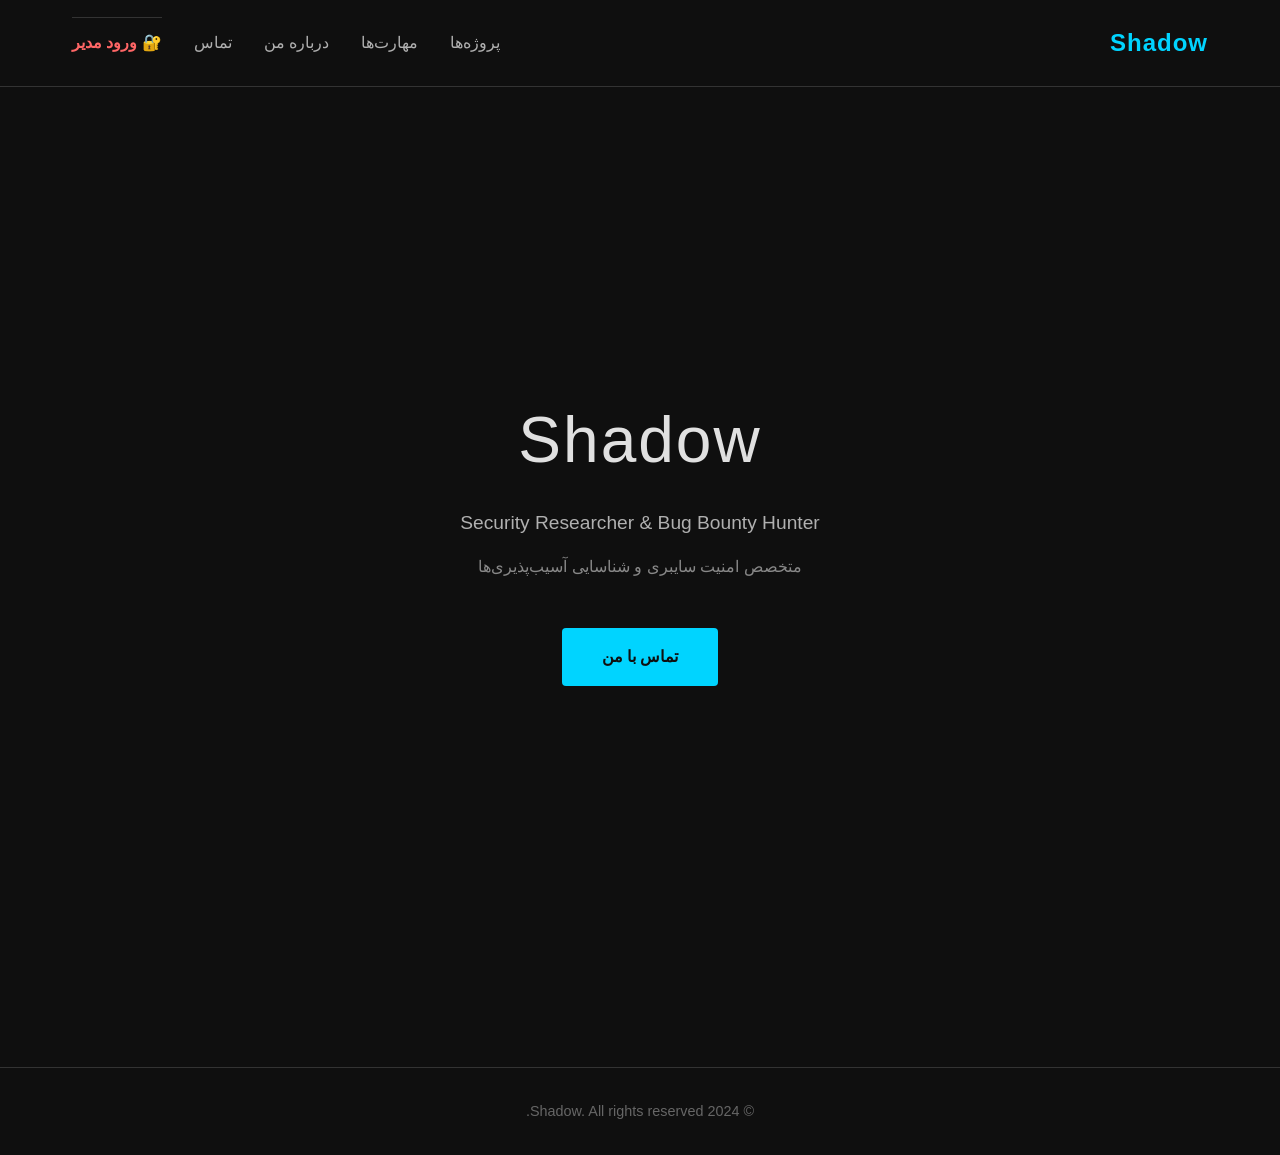
<file: index.html>
<!DOCTYPE html>
<html lang="fa" dir="rtl">
<head>
    <meta charset="UTF-8">
    <meta name="viewport" content="width=device-width, initial-scale=1.0">
    <title>Shadow - Security Researcher</title>
    <link rel="stylesheet" href="style.css">
</head>
<body>
    <header>
        <nav class="navbar">
            <a href="index.html" class="logo">Shadow</a>
            <button class="hamburger" id="hamburger">
                <span></span>
                <span></span>
                <span></span>
            </button>
            <ul class="nav-links" id="navLinks">
                <li><a href="projects.html">پروژه‌ها</a></li>
                <li><a href="skills.html">مهارت‌ها</a></li>
                <li><a href="about.html">درباره من</a></li>
                <li><a href="contact.html">تماس</a></li>
                <li><a href="login.html" class="admin-link">🔐 ورود مدیر</a></li>
            </ul>
        </nav>
    </header>

    <section class="hero">
        <h1>Shadow</h1>
        <p>Security Researcher & Bug Bounty Hunter</p>
        <p class="sub">متخصص امنیت سایبری و شناسایی آسیب‌پذیری‌ها</p>
        <a href="contact.html" class="cta-button">تماس با من</a>
    </section>

    <footer>
        <p>&copy; 2024 Shadow. All rights reserved.</p>
    </footer>

    <script src="app.js"></script>
</body>
</html>
</file>
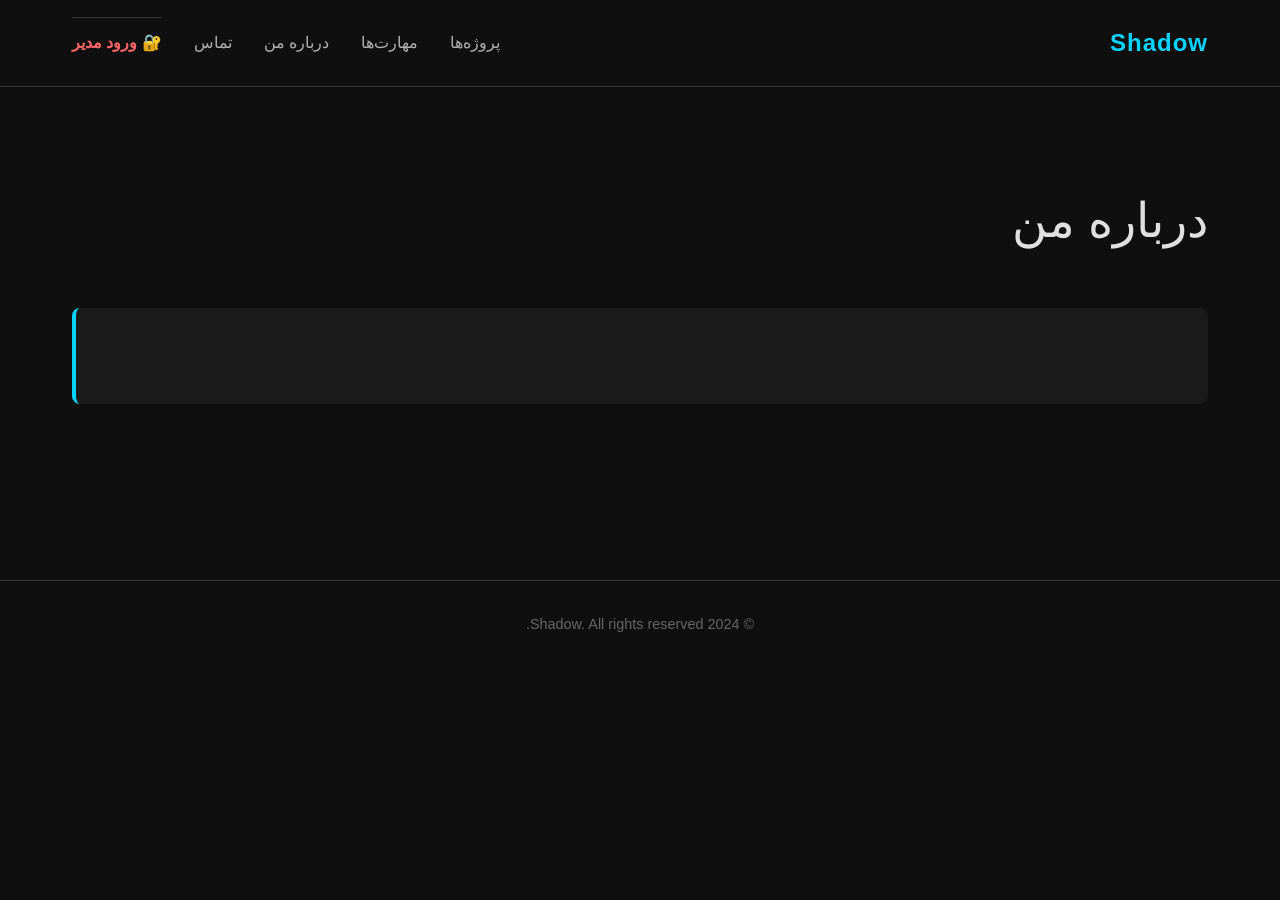
<file: about.html>
<!DOCTYPE html>
<html lang="fa" dir="rtl">
<head>
    <meta charset="UTF-8">
    <meta name="viewport" content="width=device-width, initial-scale=1.0">
    <title>درباره من - Shadow</title>
    <link rel="stylesheet" href="style.css">
</head>
<body>
    <header>
        <nav class="navbar">
            <a href="index.html" class="logo">Shadow</a>
            <button class="hamburger" id="hamburger">
                <span></span>
                <span></span>
                <span></span>
            </button>
            <ul class="nav-links" id="navLinks">
                <li><a href="projects.html">پروژه‌ها</a></li>
                <li><a href="skills.html">مهارت‌ها</a></li>
                <li><a href="about.html">درباره من</a></li>
                <li><a href="contact.html">تماس</a></li>
                <li><a href="login.html" class="admin-link">🔐 ورود مدیر</a></li>
            </ul>
        </nav>
    </header>

    <section class="page-container">
        <h1>درباره من</h1>
        <div id="aboutContent" class="about-box"></div>
    </section>

    <footer>
        <p>&copy; 2024 Shadow. All rights reserved.</p>
    </footer>

    <script src="app.js"></script>
</body>
</html>
</file>
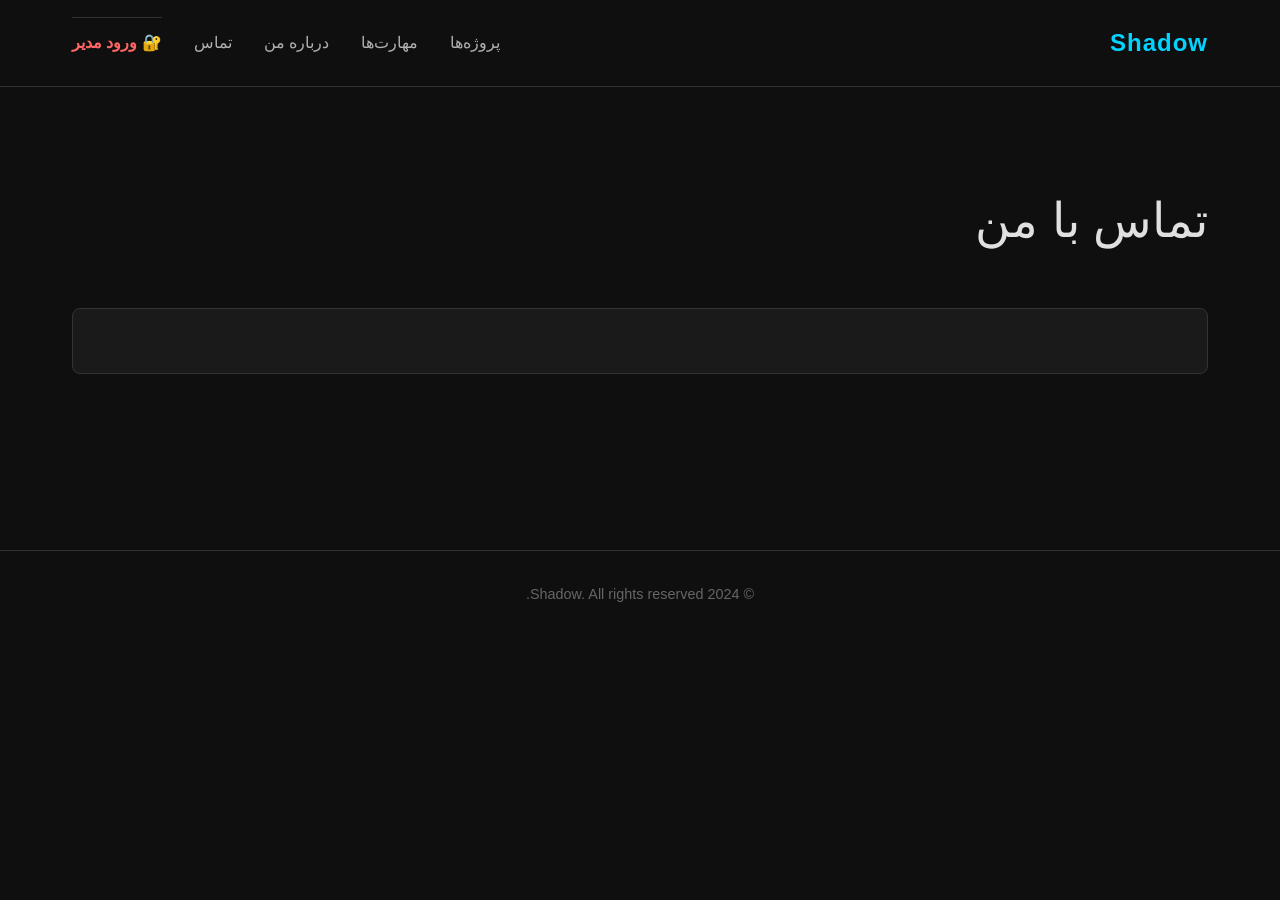
<file: contact.html>
<!DOCTYPE html>
<html lang="fa" dir="rtl">
<head>
    <meta charset="UTF-8">
    <meta name="viewport" content="width=device-width, initial-scale=1.0">
    <title>تماس - Shadow</title>
    <link rel="stylesheet" href="style.css">
</head>
<body>
    <header>
        <nav class="navbar">
            <a href="index.html" class="logo">Shadow</a>
            <button class="hamburger" id="hamburger">
                <span></span>
                <span></span>
                <span></span>
            </button>
            <ul class="nav-links" id="navLinks">
                <li><a href="projects.html">پروژه‌ها</a></li>
                <li><a href="skills.html">مهارت‌ها</a></li>
                <li><a href="about.html">درباره من</a></li>
                <li><a href="contact.html">تماس</a></li>
                <li><a href="login.html" class="admin-link">🔐 ورود مدیر</a></li>
            </ul>
        </nav>
    </header>

    <section class="page-container">
        <h1>تماس با من</h1>
        <div id="contactContent" class="contact-box"></div>
    </section>

    <footer>
        <p>&copy; 2024 Shadow. All rights reserved.</p>
    </footer>

    <script src="app.js"></script>
</body>
</html>
</file>
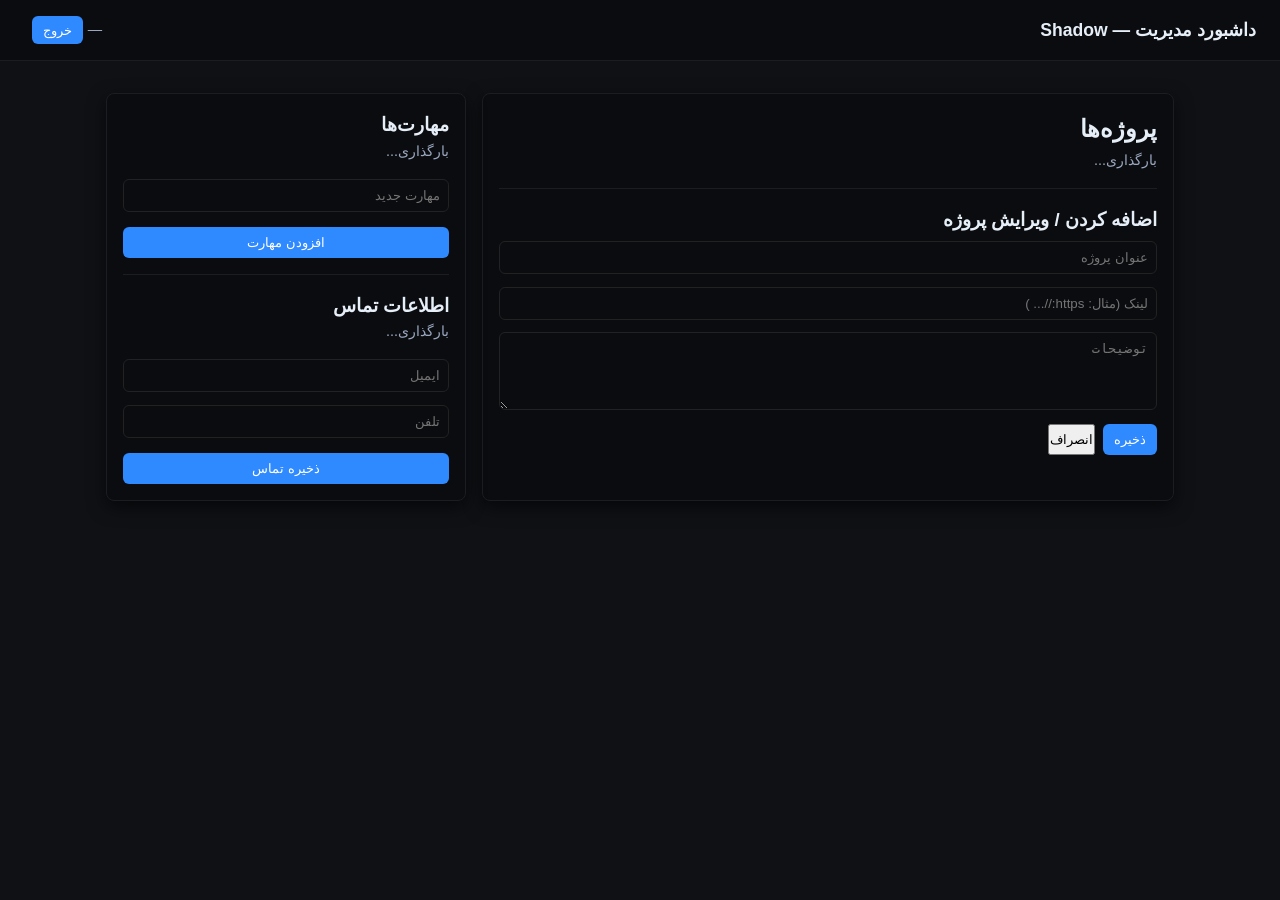
<file: dashboard.html>
<!DOCTYPE html>
<html lang="fa" dir="rtl">
<head>
  <meta charset="utf-8" />
  <meta name="viewport" content="width=device-width,initial-scale=1" />
  <title>داشبورد - Shadow</title>
  <link rel="stylesheet" href="style.css">
  <style>
    /* چند استایل کوچک اضافه برای نمایش بهتر در صورت نبود style.css */
    body { font-family: sans-serif; background:#0f1115; color:#e6eef8; margin:0; padding:0; }
    header { background:#0b0c0f; padding:1rem 1.5rem; display:flex; align-items:center; justify-content:space-between; border-bottom:1px solid #1b1d22; }
    header h1 { margin:0; font-size:1.1rem; }
    header .actions button { margin-left:.5rem; padding:.4rem .7rem; border-radius:6px; border:none; cursor:pointer; background:#2f89ff; color:#fff; }
    .container { padding:1rem; max-width:1100px; margin:1rem auto; }
    .grid { display:grid; grid-template-columns: 1fr 360px; gap:1rem; }
    .card { background:#0b0c0f; padding:1rem; border-radius:8px; border:1px solid #1b1d22; box-shadow:0 6px 18px rgba(0,0,0,.6); }
    .list-item { display:flex; justify-content:space-between; gap:.5rem; padding:.6rem 0; border-bottom:1px dashed #16202b; }
    input, textarea { width:100%; padding:.5rem; margin:.4rem 0; background:#0b0c0f; color:#e6eef8; border:1px solid #222; border-radius:6px; }
    button.primary { background:#2f89ff; color:#fff; border:none; padding:.5rem .7rem; border-radius:6px; cursor:pointer; }
    .small { font-size:.85rem; color:#9aa7bf; }
    .flex { display:flex; gap:.5rem; align-items:center; }
    .muted { color:#9aa7bf; font-size:.9rem; }
  </style>
</head>
<body>
  <header>
    <h1>داشبورد مدیریت — Shadow</h1>
    <div class="actions">
      <span class="muted" id="userBadge">—</span>
      <button id="logoutBtn">خروج</button>
    </div>
  </header>

  <main class="container">
    <div class="grid">
      <section class="card" id="mainArea">
        <h2>پروژه‌ها</h2>

        <div id="projectsList" class="muted small">بارگذاری...</div>

        <hr style="margin:1rem 0;border:none;border-top:1px solid #1b1d22">

        <h3>اضافه کردن / ویرایش پروژه</h3>
        <form id="projectForm">
          <input id="projTitle" placeholder="عنوان پروژه" required />
          <input id="projLink" placeholder="لینک (مثال: https://... )" />
          <textarea id="projDesc" rows="4" placeholder="توضیحات"></textarea>
          <input type="hidden" id="projId" value="" />
          <div style="display:flex;gap:.5rem">
            <button type="submit" class="primary">ذخیره</button>
            <button type="button" id="projCancel">انصراف</button>
          </div>
        </form>
      </section>

      <aside class="card">
        <h3>مهارت‌ها</h3>
        <div id="skillsList" class="muted small">بارگذاری...</div>
        <form id="skillForm" style="margin-top:.6rem">
          <input id="skillInput" placeholder="مهارت جدید" />
          <button type="submit" class="primary" style="width:100%; margin-top:.5rem">افزودن مهارت</button>
        </form>

        <hr style="margin:1rem 0;border:none;border-top:1px solid #1b1d22">

        <h3>اطلاعات تماس</h3>
        <div id="contactArea" class="muted small">بارگذاری...</div>
        <form id="contactForm" style="margin-top:.6rem">
          <input id="contactEmail" placeholder="ایمیل" />
          <input id="contactPhone" placeholder="تلفن" />
          <button type="submit" class="primary" style="width:100%; margin-top:.5rem">ذخیره تماس</button>
        </form>
      </aside>
    </div>
  </main>

  <script>
    // ---------- auth ---------
    function log() { try { console.log.apply(console, arguments); } catch(e) {} }

    function getOrigin() {
      return window.location.origin || (window.location.protocol + '//' + window.location.host);
    }

    function checkAuth() {
      log('🔍 checkAuth start');try {
        const userJson = localStorage.getItem('currentUser');
        log('currentUser raw:', userJson);
        if (!userJson) {
          log('❌ currentUser not found -> redirect to login');
          window.location.href = getOrigin() + '/login.html';
          return false;
        }
        let user = null;
        try { user = JSON.parse(userJson); } catch(e) { log('❌ currentUser JSON parse failed', e); }
        if (!user || !user.loggedIn) {
          log('❌ user not loggedIn -> redirect to login', user);
          window.location.href = getOrigin() + '/login.html';
          return false;
        }
        // ok
        log('✅ Auth OK', user);
        document.getElementById('userBadge').textContent = user.username || 'مدیر';
        return true;
      } catch (e) {
        log('❌ checkAuth error', e);
        try { window.location.href = getOrigin() + '/login.html'; } catch(_){}
        return false;
      }
    }

    // فوراً بررسی می‌کنیم (قبل از بارگذاری بقیه)
    if (!checkAuth()) {
      // checkAuth خودش redirect می‌کند
    }

    // ---------- storage helpers ----------
    function safeGet(key, fallback) {
      try {
        const v = localStorage.getItem(key);
        return v ? JSON.parse(v) : fallback;
      } catch (e) {
        log('❌ safeGet parse error for', key, e);
        return fallback;
      }
    }
    function safeSet(key, value) {
      try {
        localStorage.setItem(key, JSON.stringify(value));
      } catch (e) {
        log('❌ safeSet error', key, e);
      }
    }

    // ---------- logout ----------
    document.getElementById('logoutBtn').addEventListener('click', function(){
      try {
        localStorage.removeItem('currentUser');
        log('🔒 logged out, redirect to login');
        window.location.href = getOrigin() + '/login.html';
      } catch (e) {
        log('❌ logout error', e);
      }
    });

    // ---------- Projects CRUD ----------
    function renderProjects() {
      const listEl = document.getElementById('projectsList');
      const projects = safeGet('projects', []);
      if (!projects.length) {
        listEl.innerHTML = '<div class="small muted">هیچ پروژه‌ای ثبت نشده.</div>';
        return;
      }
      const html = projects.map(p => {
        return 
          <div class="list-item">
            <div style="flex:1;">
              <div style="font-weight:600">${escapeHtml(p.title)}</div>
              <div class="small">${escapeHtml(p.description || '')}</div>
              ${p.link ? <div class="small"><a href="${escapeAttr(p.link)}" target="_blank" rel="noopener" style="color:#7fb0ff">${escapeHtml(p.link)}</a></div> : ''}
            </div>
            <div style="min-width:110px;display:flex;flex-direction:column;gap:.3rem">
              <button onclick="editProject('${p.id}')" class="small">ویرایش</button>
              <button onclick="deleteProject('${p.id}')" class="small" style="color:#ff7b7b">حذف</button>
            </div>
          </div>
        ;
      }).join('');
      listEl.innerHTML = html;
    }

    function saveProjectObj(obj) {
      const projects = safeGet('projects', []);
      const idx = projects.findIndex(p => p.id === obj.id);
      if (idx >= 0) projects[idx] = obj;
      else projects.unshift(obj);
      safeSet('projects', projects);
      renderProjects();
    }

    function generateId() {
      return 'p_' + Date.now() + '_' + Math.random().toString(36).slice(2,8);
    }

    document.getElementById('projectForm').addEventListener('submit', function(e){
      e.preventDefault();
      try {
        const id = document.getElementById('projId').value || generateId();
        const title = document.getElementById('projTitle').value.trim();
        const link = document.getElementById('projLink').value.trim();const desc = document.getElementById('projDesc').value.trim();
        if (!title) { alert('عنوان وارد نشده'); return; }
        const obj = { id, title, link, description: desc };
        saveProjectObj(obj);
        // reset form
        document.getElementById('projId').value = '';
        document.getElementById('projTitle').value = '';
        document.getElementById('projLink').value = '';
        document.getElementById('projDesc').value = '';
        log('✅ Project saved', obj);
      } catch (err) {
        log('❌ save project error', err);
      }
    });

    document.getElementById('projCancel').addEventListener('click', function(){
      document.getElementById('projId').value = '';
      document.getElementById('projTitle').value = '';
      document.getElementById('projLink').value = '';
      document.getElementById('projDesc').value = '';
    });

    window.editProject = function(id) {
      try {
        const projects = safeGet('projects', []);
        const p = projects.find(x => x.id === id);
        if (!p) return alert('پروژه پیدا نشد');
        document.getElementById('projId').value = p.id;
        document.getElementById('projTitle').value = p.title;
        document.getElementById('projLink').value = p.link || '';
        document.getElementById('projDesc').value = p.description || '';
        window.scrollTo({ top: 0, behavior: 'smooth' });
      } catch (e) { log('❌ editProject error', e); }
    };

    window.deleteProject = function(id) {
      if (!confirm('آیا مطمئن هستید حذف می‌کنید؟')) return;
      try {
        let projects = safeGet('projects', []);
        projects = projects.filter(p => p.id !== id);
        safeSet('projects', projects);
        renderProjects();
        log('🗑️ project deleted', id);
      } catch (e) { log('❌ deleteProject error', e); }
    };

    // ---------- Skills ----------
    function renderSkills() {
      const el = document.getElementById('skillsList');
      const skills = safeGet('skills', []);
      if (!skills.length) { el.innerHTML = '<div class="small muted">بدون مهارت</div>'; return; }
      el.innerHTML = skills.map((s, i) => {
        return <div class="list-item"><div>${escapeHtml(s)}</div><div style="min-width:80px"><button onclick="removeSkill(${i})" class="small" style="color:#ff7b7b">حذف</button></div></div>;
      }).join('');
    }

    document.getElementById('skillForm').addEventListener('submit', function(e){
      e.preventDefault();
      try {
        const v = document.getElementById('skillInput').value.trim();
        if (!v) return;
        const skills = safeGet('skills', []);
        skills.unshift(v);
        safeSet('skills', skills);
        document.getElementById('skillInput').value = '';
        renderSkills();
      } catch (e) { log('❌ skill add error', e); }
    });

    window.removeSkill = function(idx) {
      try {
        let skills = safeGet('skills', []);
        if (idx < 0 || idx >= skills.length) return;
        skills.splice(idx, 1);
        safeSet('skills', skills);
        renderSkills();
      } catch (e) { log('❌ removeSkill error', e); }
    };

    // ---------- Contact ----------
    function renderContact() {
      const c = safeGet('contact', { email:'', phone:'' });
      const area = document.getElementById('contactArea');
      if ((!c.email && !c.phone)) area.innerHTML = '<div class="small muted">اطلاعات تماس ثبت نشده</div>';
      else area.innerHTML = <div class="small">ایمیل: ${escapeHtml(c.email || '-')}</div><div class="small">تلفن: ${escapeHtml(c.phone || '-')}</div>;
      document.getElementById('contactEmail').value = c.email || '';
      document.getElementById('contactPhone').value = c.phone || '';
    }

    document.getElementById('contactForm').addEventListener('submit', function(e){e.preventDefault();
      try {
        const email = document.getElementById('contactEmail').value.trim();
        const phone = document.getElementById('contactPhone').value.trim();
        safeSet('contact', { email, phone });
        renderContact();
        log('✅ contact saved');
      } catch (e) { log('❌ contact save error', e); }
    });

    // ---------- utilities ----------
    function escapeHtml(unsafe) {
      if (!unsafe && unsafe !== 0) return '';
      return String(unsafe)
        .replace(/&/g, '&amp;')
        .replace(/</g, '&lt;')
        .replace(/>/g, '&gt;')
        .replace(/"/g, '&quot;')
        .replace(/'/g, '&#039;');
    }
    function escapeAttr(s) { return escapeHtml(s); }

    // ---------- init ----------
    document.addEventListener('DOMContentLoaded', function(){
      try {
        log('DOMContentLoaded -> rendering UI');
        // دوباره auth رو چک کن (در صورت فراخوانی مستقیم)
        if (!checkAuth()) return;
        renderProjects();
        renderSkills();
        renderContact();
      } catch (e) {
        log('❌ init error', e);
      }
    });
  </script>
</body>
</html>
</file>
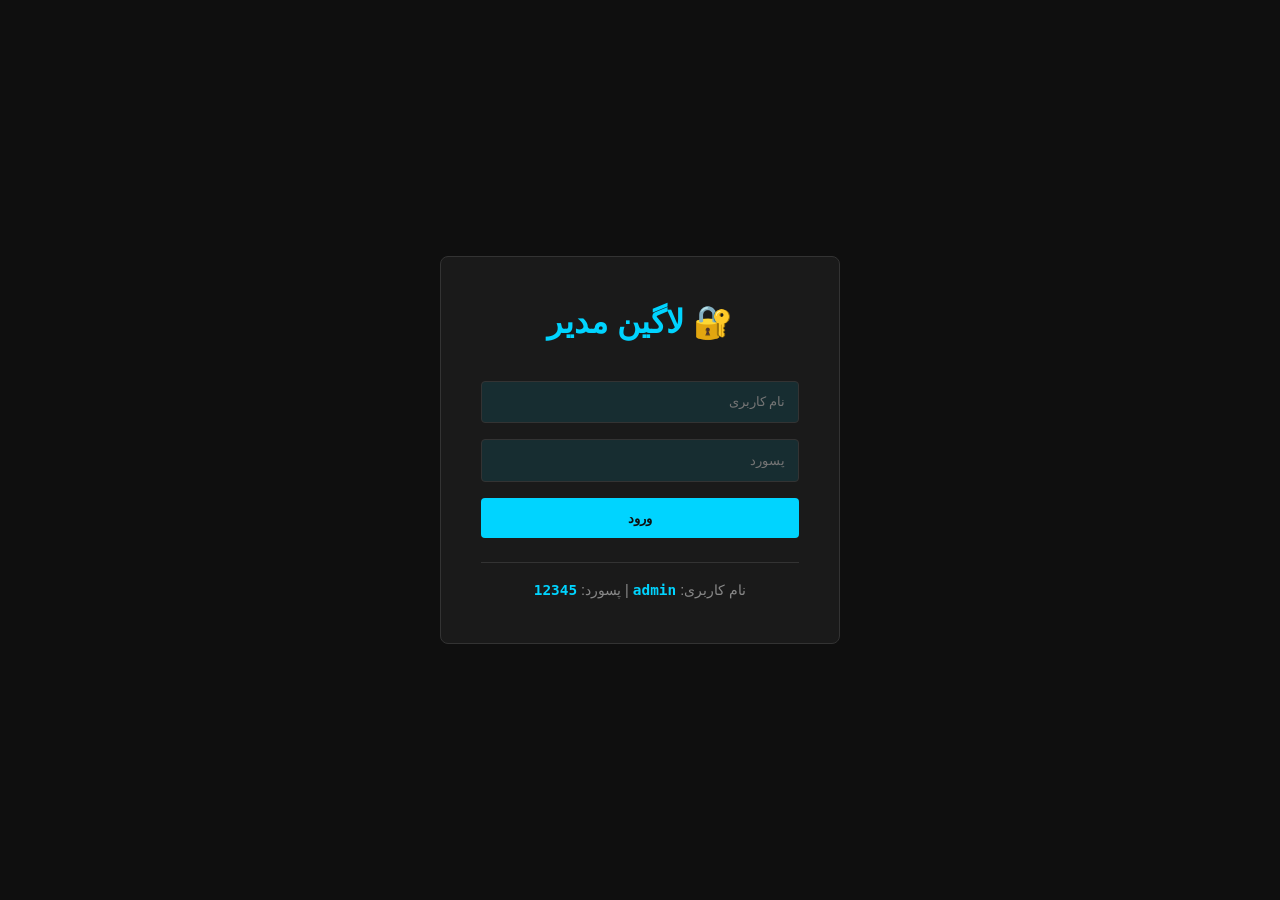
<file: login.html>
<!DOCTYPE html>
<html lang="fa" dir="rtl">
<head>
    <meta charset="UTF-8">
    <meta name="viewport" content="width=device-width, initial-scale=1.0">
    <title>لاگین مدیر - Shadow</title>
    <link rel="stylesheet" href="style.css">
</head>
<body class="login-page">
    <div class="login-container">
        <h1>🔐 لاگین مدیر</h1>
        <div class="error" id="error"></div>
        <form id="loginForm">
            <input type="text" id="username" placeholder="نام کاربری" required>
            <input type="password" id="password" placeholder="پسورد" required>
            <button type="submit">ورود</button>
        </form>
        <p class="info">نام کاربری: <strong>admin</strong> | پسورد: <strong>12345</strong></p>
    </div>

    <script>
        // تعریف credentials
        const DEFAULT_CREDENTIALS = {
            username: 'admin',
            password: '12345'
        };

        // بررسی اگر قبلاً لاگین شده
        window.addEventListener('load', function() {
            console.log('🔍 Checking localStorage...');
            const user = localStorage.getItem('currentUser');
            console.log('currentUser:', user);
            
            if (user) {
                try {
                    const userData = JSON.parse(user);
                    if (userData && userData.loggedIn) {
                        console.log('✅ User already logged in, redirecting...');
                        setTimeout(() => {
                            window.location.href = '/dashboard.html';
                        }, 500);
                    }
                } catch (e) {
                    console.log('❌ Error parsing user:', e);
                }
            }
        });

        // هندل کردن لاگین
        document.getElementById('loginForm').addEventListener('submit', function(e) {
            e.preventDefault();

            const username = document.getElementById('username').value.trim();
            const password = document.getElementById('password').value;
            const errorDiv = document.getElementById('error');

            console.log('📝 Login attempt:', { username, password });

            // بررسی credentials
            const storedCredentials = localStorage.getItem('credentials');
            let credentials = DEFAULT_CREDENTIALS;

            if (storedCredentials) {
                try {
                    credentials = JSON.parse(storedCredentials);
                    console.log('📦 Credentials from storage:', credentials);
                } catch (e) {
                    console.log('⚠️ Error parsing credentials, using default');
                    credentials = DEFAULT_CREDENTIALS;
                }
            } else {
                console.log('📦 Using default credentials');
                // اولین بار - ذخیره کن credentials پیش‌فرض
                localStorage.setItem('credentials', JSON.stringify(DEFAULT_CREDENTIALS));
            }

            // بررسی صحیح بودن
            if (username === credentials.username && password === credentials.password) {
                console.log('✅ Login successful!');
                
                const userData = {
                    username: username,
                    loggedIn: true,
                    timestamp: new Date().getTime()
                };

                try {
                    localStorage.setItem('currentUser', JSON.stringify(userData));
                    console.log('✅ User data saved to localStorage');
                    
                    // توقف کوتاه برای اطمینان از ذخیره‌سازی
                    setTimeout(() => {
                        console.log('🔄 Redirecting to dashboard...');
                        window.location.href = '/dashboard.html';
                    }, 300);
                } catch (e) {console.error('❌ Error saving to localStorage:', e);
                    alert('❌ خطا در ذخیره‌سازی. لطفا دوباره تلاش کن.');
                }
            } else {
                console.log('❌ Login failed: incorrect credentials');
                errorDiv.classList.add('show');
                errorDiv.textContent = '❌ نام کاربری یا پسورد اشتباه است!';
                
                setTimeout(() => {
                    errorDiv.classList.remove('show');
                }, 3000);
            }
        });

        // Test localStorage
        window.addEventListener('load', function() {
            try {
                localStorage.setItem('test', 'test');
                localStorage.removeItem('test');
                console.log('✅ localStorage is available');
            } catch (e) {
                console.error('❌ localStorage is not available:', e);
                alert('⚠️ localStorage is not available. Some features may not work.');
            }
        });
    </script>
</body>
</html>
</file>
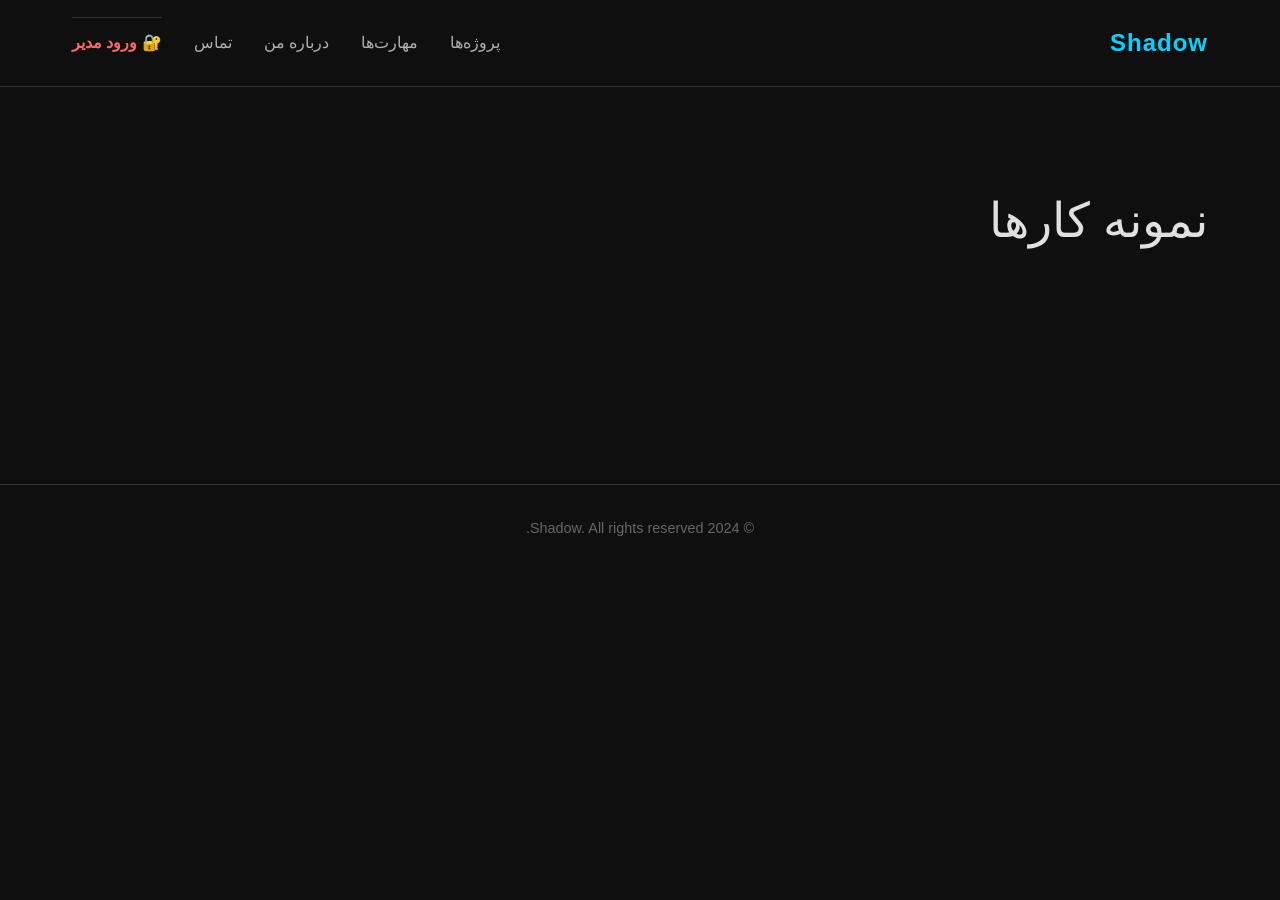
<file: projects.html>
<!DOCTYPE html>
<html lang="fa" dir="rtl">
<head>
    <meta charset="UTF-8">
    <meta name="viewport" content="width=device-width, initial-scale=1.0">
    <title>پروژه‌ها - Shadow</title>
    <link rel="stylesheet" href="style.css">
</head>
<body>
    <header>
        <nav class="navbar">
            <a href="index.html" class="logo">Shadow</a>
            <button class="hamburger" id="hamburger">
                <span></span>
                <span></span>
                <span></span>
            </button>
            <ul class="nav-links" id="navLinks">
                <li><a href="projects.html">پروژه‌ها</a></li>
                <li><a href="skills.html">مهارت‌ها</a></li>
                <li><a href="about.html">درباره من</a></li>
                <li><a href="contact.html">تماس</a></li>
                <li><a href="login.html" class="admin-link">🔐 ورود مدیر</a></li>
            </ul>
        </nav>
    </header>

    <section class="page-container">
        <h1>نمونه کارها</h1>
        <div id="projectsList" class="projects-grid"></div>
    </section>

    <!-- Modal برای جزئیات پروژه -->
    <div id="projectModal" class="modal">
        <div class="modal-content">
            <span class="close" onclick="closeProjectModal()">&times;</span>
            <div id="projectDetails"></div>
        </div>
    </div>

    <footer>
        <p>&copy; 2024 Shadow. All rights reserved.</p>
    </footer>

    <script src="app.js"></script>
</body>
</html>
</file>
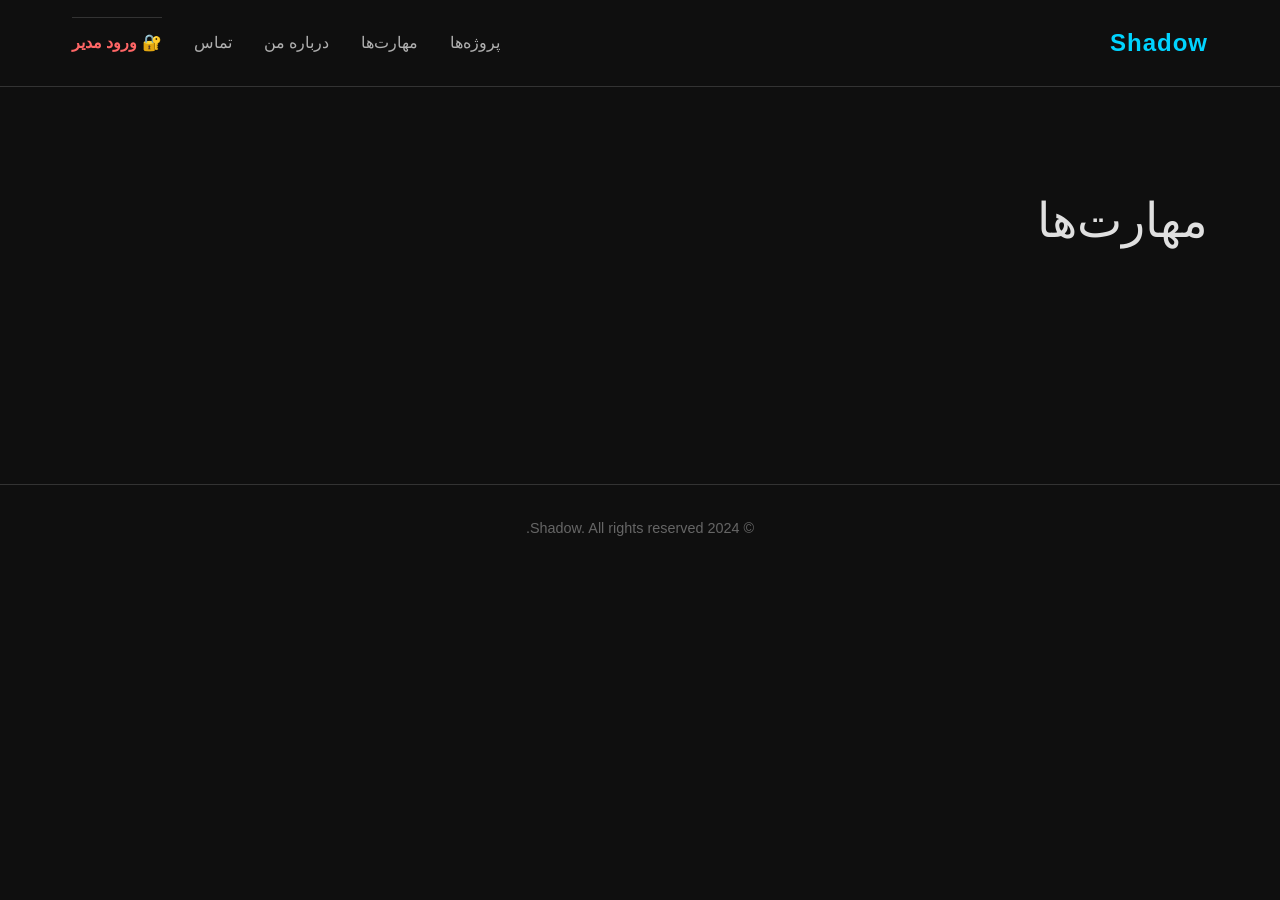
<file: skills.html>
<!DOCTYPE html>
<html lang="fa" dir="rtl">
<head>
    <meta charset="UTF-8">
    <meta name="viewport" content="width=device-width, initial-scale=1.0">
    <title>مهارت‌ها - Shadow</title>
    <link rel="stylesheet" href="style.css">
</head>
<body>
    <header>
        <nav class="navbar">
            <a href="index.html" class="logo">Shadow</a>
            <button class="hamburger" id="hamburger">
                <span></span>
                <span></span>
                <span></span>
            </button>
            <ul class="nav-links" id="navLinks">
                <li><a href="projects.html">پروژه‌ها</a></li>
                <li><a href="skills.html">مهارت‌ها</a></li>
                <li><a href="about.html">درباره من</a></li>
                <li><a href="contact.html">تماس</a></li>
                <li><a href="login.html" class="admin-link">🔐 ورود مدیر</a></li>
            </ul>
        </nav>
    </header>

    <section class="page-container">
        <h1>مهارت‌ها</h1>
        <div id="skillsList" class="skills-grid"></div>
    </section>

    <footer>
        <p>&copy; 2024 Shadow. All rights reserved.</p>
    </footer>

    <script src="app.js"></script>
</body>
</html>
</file>
<file: style.css>
/* متغیرها */
:root {
    --primary: #00d4ff;
    --bg: #0f0f0f;
    --surface: #1a1a1a;
    --border: #333;
    --text: #e0e0e0;
    --text-light: #b0b0b0;
    --success: #4caf50;
    --danger: #ff6666;
}

/* بازنشانی */
* {
    margin: 0;
    padding: 0;
    box-sizing: border-box;
}

html {
    scroll-behavior: smooth;
}

body {
    font-family: -apple-system, BlinkMacSystemFont, 'Segoe UI', sans-serif;
    background-color: var(--bg);
    color: var(--text);
    line-height: 1.6;
    animation: fadeIn 0.6s ease-in;
}

@keyframes fadeIn {
    from { opacity: 0; transform: translateY(10px); }
    to { opacity: 1; transform: translateY(0); }
}

/* منو */
header {
    background: var(--bg);
    padding: 1.5rem 0;
    position: sticky;
    top: 0;
    border-bottom: 1px solid var(--border);
    z-index: 1000;
}

.navbar {
    max-width: 1200px;
    margin: 0 auto;
    display: flex;
    justify-content: space-between;
    align-items: center;
    padding: 0 2rem;
}

.logo {
    font-size: 1.5rem;
    font-weight: 600;
    color: var(--primary);
    text-decoration: none;
    letter-spacing: 1px;
}

/* منو لینک‌ها */
.nav-links {
    display: flex;
    gap: 2rem;
    list-style: none;
    flex-direction: row;
    position: static;
    background: transparent;
    width: auto;
    padding: 0;
    border: none;
}

.nav-links.active {
    right: auto;
}

/* منو موبایل */
@media (max-width: 768px) {
    .nav-links {
        display: none;
        flex-direction: column;
        position: absolute;
        top: 70px;
        right: 0;
        background: var(--surface);
        width: 100%;
        padding: 2rem;
        border-bottom: 1px solid var(--border);
        gap: 1rem;
    }

    .nav-links.active {
        display: flex;
        right: 0;
    }

    .hamburger {
        display: flex;
    }
}

/* دسکتاپ - منو نمایش داده شود */
@media (min-width: 769px) {
    .hamburger {
        display: none !important;
    }

    .nav-links {
        display: flex !important;
        right: auto !important;
    }
}

.nav-links.active {
    right: 0;
}

.nav-links a {
    color: var(--text-light);
    text-decoration: none;
    font-size: 1rem;
    transition: color 0.2s;
}

.nav-links a:hover {
    color: var(--primary);
}

.nav-links .admin-link {
    color: var(--danger);
    font-weight: 600;
    border-top: 1px solid var(--border);
    padding-top: 1rem;
    margin-top: 1rem;
}

.nav-links .admin-link:hover {
    color: #ff9999;
}

/* هامبرگری */
.hamburger {
    display: none;
    flex-direction: column;
    background: none;
    border: none;
    cursor: pointer;
    gap: 5px;
}

.hamburger span {
    width: 25px;
    height: 3px;
    background: var(--primary);
    border-radius: 2px;
    transition: all 0.3s;
}

.hamburger.active span:nth-child(1) {
    transform: rotate(45deg) translate(10px, 10px);
}

.hamburger.active span:nth-child(2) {
    opacity: 0;
}

.hamburger.active span:nth-child(3) {
    transform: rotate(-45deg) translate(7px, -7px);
}

/* Responsive */
@media (max-width: 768px) {
    .hamburger {
        display: flex;
    }
    
    .nav-links {
        right: -100%;
    }
}

/* Hero Section */
.hero {
    max-width: 1200px;
    margin: 0 auto;
    padding: 10rem 2rem;
    text-align: center;
    min-height: 100vh;
    display: flex;
    flex-direction: column;
    justify-content: center;
    align-items: center;
}

.hero h1 {
    font-size: 4rem;
    margin-bottom: 1rem;
    font-weight: 300;
    letter-spacing: 2px;
    animation: slideDown 0.8s ease;
}

@keyframes slideDown {
    from { opacity: 0; transform: translateY(-30px); }
    to { opacity: 1; transform: translateY(0); }
}

.hero p {
    font-size: 1.2rem;
    color: var(--text-light);
    margin-bottom: 1rem;
    animation: fadeIn 0.8s ease 0.2s both;
}

.hero .sub {
    font-size: 1rem;
    color: #888;
    margin-bottom: 3rem;
    animation: fadeIn 0.8s ease 0.4s both;
}.cta-button {
    display: inline-block;
    background: var(--primary);
    color: var(--bg);
    padding: 1rem 2.5rem;
    border-radius: 4px;
    text-decoration: none;
    font-weight: 600;
    transition: all 0.3s;
    animation: fadeIn 0.8s ease 0.6s both;
}

.cta-button:hover {
    transform: translateY(-3px);
    box-shadow: 0 10px 25px rgba(0, 212, 255, 0.3);
}

/* صفحات */
.page-container {
    max-width: 1200px;
    margin: 0 auto;
    padding: 6rem 2rem;
}

.page-container h1 {
    font-size: 3rem;
    margin-bottom: 3rem;
    font-weight: 300;
}

/* شبکه پروژه‌ها */
.projects-grid {
    display: grid;
    grid-template-columns: repeat(auto-fill, minmax(300px, 1fr));
    gap: 2rem;
}

.project-card {
    background: var(--surface);
    padding: 2rem;
    border-radius: 8px;
    border: 1px solid var(--border);
    cursor: pointer;
    transition: all 0.3s;
}

.project-card:hover {
    border-color: var(--primary);
    transform: translateY(-5px);
    box-shadow: 0 10px 30px rgba(0, 212, 255, 0.2);
}

.project-card h3 {
    color: var(--primary);
    margin-bottom: 1rem;
    font-size: 1.3rem;
}

.project-card p {
    color: var(--text-light);
    margin-bottom: 1rem;
    line-height: 1.7;
}

.project-date {
    font-size: 0.9rem;
    color: #888;
}

/* شبکه مهارت‌ها */
.skills-grid {
    display: grid;
    grid-template-columns: repeat(auto-fill, minmax(280px, 1fr));
    gap: 2rem;
}

.skill-category {
    background: var(--surface);
    padding: 2rem;
    border-radius: 8px;
    border-top: 3px solid var(--primary);
    animation: slideUp 0.5s ease;
}

@keyframes slideUp {
    from { opacity: 0; transform: translateY(20px); }
    to { opacity: 1; transform: translateY(0); }
}

.skill-category h3 {
    color: var(--primary);
    margin-bottom: 1.5rem;
    font-size: 1.2rem;
}

.skill-category ul {
    list-style: none;
}

.skill-category li {
    padding: 0.6rem 0;
    color: var(--text-light);
    position: relative;
    padding-left: 1.5rem;
}

.skill-category li:before {
    content: "◆";
    position: absolute;
    left: 0;
    color: var(--primary);
}

/* About Box */
.about-box {
    background: var(--surface);
    padding: 3rem;
    border-radius: 8px;
    border-left: 4px solid var(--primary);
    line-height: 2;
    color: var(--text-light);
    animation: fadeIn 0.6s ease;
}

/* Contact Box */
.contact-box {
    background: var(--surface);
    padding: 2rem;
    border-radius: 8px;
    border: 1px solid var(--border);
    animation: fadeIn 0.6s ease;
}

.contact-link {
    display: flex;
    align-items: center;
    gap: 1rem;
    margin: 1.5rem 0;
    padding: 1rem;
    background: rgba(0, 212, 255, 0.1);
    border-radius: 4px;
    transition: all 0.3s;
}

.contact-link:hover {
    background: rgba(0, 212, 255, 0.2);
    transform: translateX(10px);
}

.contact-link a {
    color: var(--primary);
    text-decoration: none;
    font-weight: 600;
}

/* Modal */
.modal {
    display: none;
    position: fixed;
    z-index: 2000;
    left: 0;
    top: 0;
    width: 100%;
    height: 100%;
    background: rgba(0, 0, 0, 0.9);
    animation: fadeIn 0.3s ease;
}

.modal.active {
    display: flex;
    align-items: center;
    justify-content: center;
}

.modal-content {
    background: var(--surface);
    padding: 2rem;
    border-radius: 8px;
    border: 1px solid var(--border);
    max-width: 600px;
    width: 90%;
    max-height: 80vh;
    overflow-y: auto;
    animation: slideUp 0.3s ease;
}

.close {
    float: left;
    font-size: 2rem;
    font-weight: bold;
    color: var(--primary);
    cursor: pointer;
    margin-bottom: 1rem;
}

.close:hover {
    color: #ff9999;
}

/* Dashboard */
.admin-dashboard {
    max-width: 1200px;
    margin: 0 auto;
    padding: 2rem;
}

.tab-content {
    display: none;
    animation: fadeIn 0.3s ease;
}

.tab-content.active {
    display: block;
}

/* فرم‌ها */
.admin-form {
    background: var(--surface);
    padding: 2rem;
    border-radius: 8px;
    border: 1px solid var(--border);
    margin: 2rem 0;
}.projects-grid,
    .skills-grid {
        grid-template-columns: 1fr;
    }

    .admin-item {
        flex-direction: column;
        align-items: flex-start;
    }

    .admin-item-actions {
        margin-top: 1rem;
        width: 100%;
    }

    .btn-edit,
    .btn-delete {
        flex: 1;
    }

    .modal-content {
        width: 95%;
        max-height: 90vh;
    }
}.admin-form input,
.admin-form textarea {
    width: 100%;
    padding: 0.8rem;
    margin-bottom: 1rem;
    background: rgba(0, 212, 255, 0.1);
    border: 1px solid var(--border);
    border-radius: 4px;
    color: var(--text);
    font-family: inherit;
}

.admin-form input:focus,
.admin-form textarea:focus {
    outline: none;
    border-color: var(--primary);
    box-shadow: 0 0 10px rgba(0, 212, 255, 0.3);
}

.form-actions {
    display: flex;
    gap: 1rem;
}

/* دکمه‌ها */
.btn-primary,
.btn-success,
.btn-secondary,
.btn-danger {
    padding: 0.8rem 1.5rem;
    border: none;
    border-radius: 4px;
    cursor: pointer;
    font-weight: 600;
    transition: all 0.3s;
}

.btn-primary {
    background: var(--primary);
    color: var(--bg);
}

.btn-primary:hover {
    transform: translateY(-2px);
    box-shadow: 0 5px 15px rgba(0, 212, 255, 0.3);
}

.btn-success {
    background: var(--success);
    color: white;
    flex: 1;
}

.btn-success:hover {
    opacity: 0.9;
}

.btn-secondary {
    background: var(--border);
    color: var(--text);
    flex: 1;
}

.btn-secondary:hover {
    background: #444;
}

.btn-danger {
    background: var(--danger);
    color: white;
}

.btn-danger:hover {
    opacity: 0.9;
}

/* لیست مدیری */
.admin-list {
    margin-top: 2rem;
}

.admin-item {
    background: var(--surface);
    padding: 1.5rem;
    margin-bottom: 1rem;
    border-radius: 8px;
    border-left: 3px solid var(--primary);
    display: flex;
    justify-content: space-between;
    align-items: center;
}

.admin-item-actions {
    display: flex;
    gap: 0.5rem;
}

.btn-edit,
.btn-delete {
    padding: 0.5rem 1rem;
    border: none;
    border-radius: 4px;
    cursor: pointer;
    font-weight: 600;
    transition: all 0.3s;
}
.btn-edit {
    background: var(--primary);
    color: var(--bg);
}

.btn-edit:hover {
    opacity: 0.8;
}

.btn-delete {
    background: var(--danger);
    color: white;
}

.btn-delete:hover {
    opacity: 0.8;
}

/* صفحه لاگین */
.login-page {
    display: flex;
    align-items: center;
    justify-content: center;
    min-height: 100vh;
}

.login-container {
    background: var(--surface);
    padding: 2.5rem;
    border-radius: 8px;
    border: 1px solid var(--border);
    max-width: 400px;
    width: 90%;
    text-align: center;
    animation: slideUp 0.5s ease;
}

.login-container h1 {
    color: var(--primary);
    margin-bottom: 2rem;
}

.login-container input {
    width: 100%;
    padding: 0.8rem;
    margin-bottom: 1rem;
    background: rgba(0, 212, 255, 0.1);
    border: 1px solid var(--border);
    border-radius: 4px;
    color: var(--text);
    font-family: inherit;
}

.login-container input:focus {
    outline: none;
    border-color: var(--primary);
}

.login-container button {
    width: 100%;
    padding: 0.8rem;
    background: var(--primary);
    border: none;
    border-radius: 4px;
    color: var(--bg);
    font-weight: 600;
    cursor: pointer;
    transition: all 0.3s;
}

.login-container button:hover {
    transform: translateY(-2px);
    box-shadow: 0 5px 15px rgba(0, 212, 255, 0.3);
}

.error {
    color: var(--danger);
    margin-bottom: 1rem;
    display: none;
    padding: 0.8rem;
    background: rgba(255, 102, 102, 0.1);
    border-radius: 4px;
}

.error.show {
    display: block;
}

.info {
    color: #888;
    font-size: 0.9rem;
    margin-top: 1.5rem;
    padding-top: 1rem;
    border-top: 1px solid var(--border);
}

.info strong {
    color: var(--primary);
    font-family: monospace;
}

/* Footer */
footer {
    background: linear-gradient(to top, var(--bg), transparent);
    text-align: center;
    padding: 2rem;
    border-top: 1px solid var(--border);
    color: #666;
    font-size: 0.9rem;
    margin-top: 5rem;
}

/* Responsive */
@media (max-width: 768px) {
    .hero {
        padding: 4rem 1rem;
    }

    .hero h1 {
        font-size: 2.5rem;
    }

    .hero p {
        font-size: 1rem;
    }

    .page-container {
        padding: 3rem 1rem;
    }

    .page-container h1 {
        font-size: 2rem;
    }
</file>
